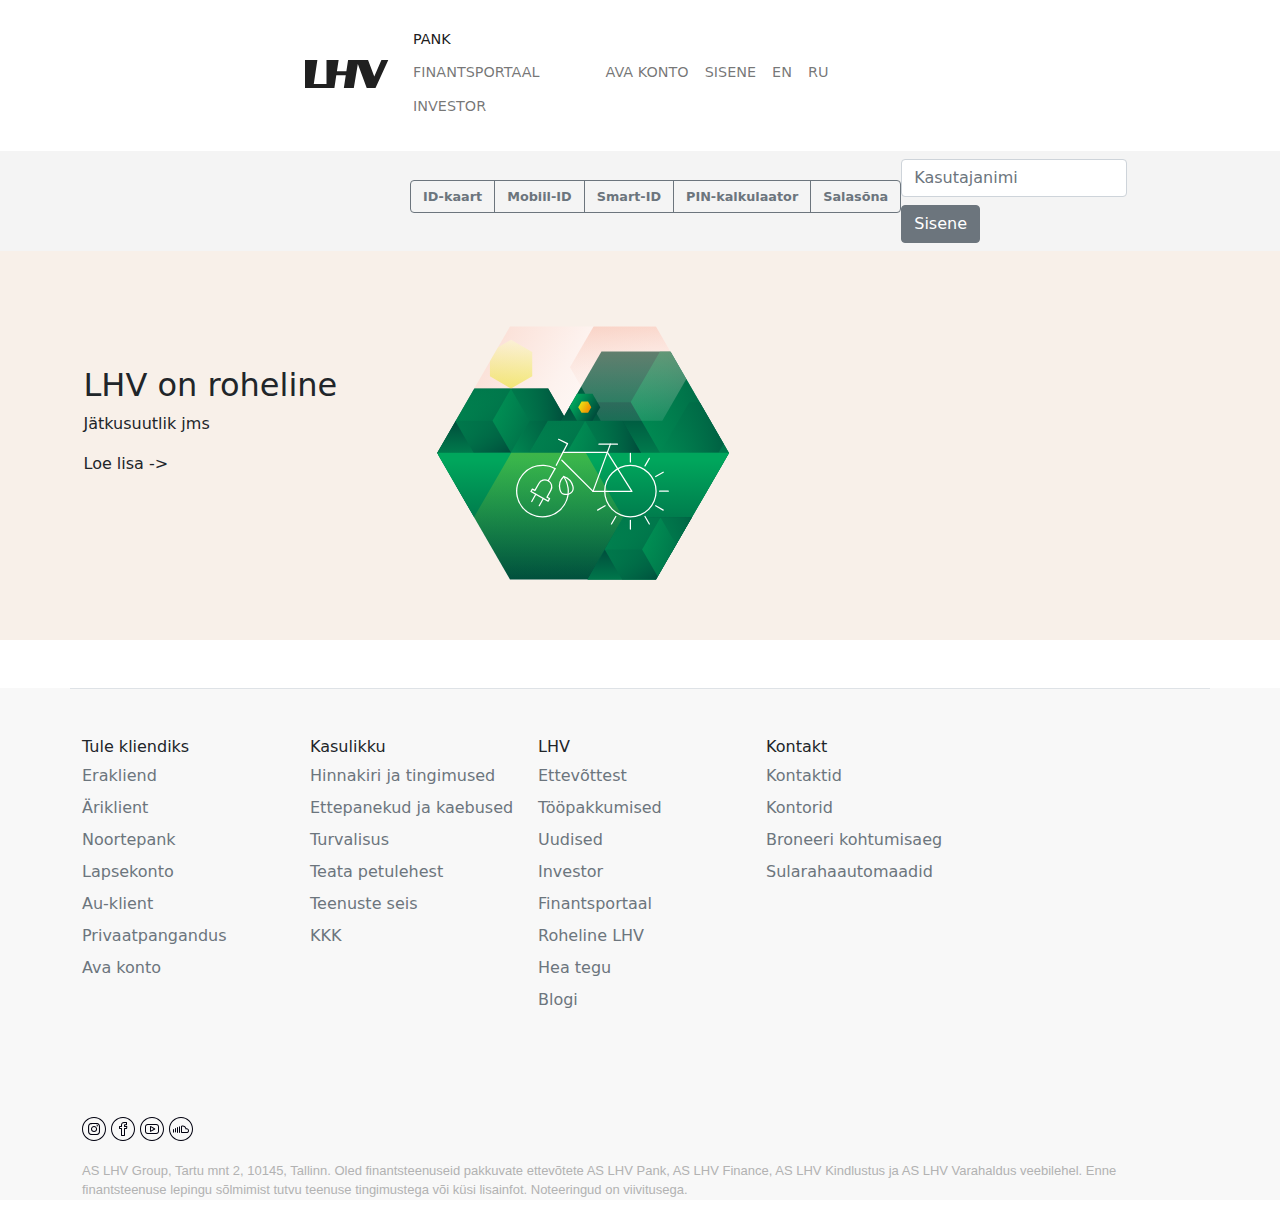
<file: lhv_main.html>
<!DOCTYPE html>
<html lang="en">
<head>
  <title>LHV main page</title>
  <meta charset="utf-8">
  <meta name="viewport" content="width=device-width, initial-scale=1">
  <link href="bootstrap/css/bootstrap.min.css" rel="stylesheet">
  <link rel="stylesheet" type="text/css" href="style.css">
  <script src="https://ajax.googleapis.com/ajax/libs/jquery/3.6.0/jquery.min.js"></script>
  <script src="bootstrap/js/bootstrap.min.js"></script>
</head>
<body>
<div id="wrapper">
  <nav class="navbar navbar-expand-lg navbar-light">
    <div class="container-fluid" style="padding-left: 305px; padding-bottom: 20px;">
      <a class="navbar-brand" href="#">
        <img src="failid/lhv-logo.svg" alt="Laenatud LHV lehelt koolitöö eesmärgil">
      </a>
      <div class="collapse navbar-collapse" id="navbarSupportedContent">
        <ul class="navbar-nav me-auto mb-2 mb-lg-0 flex-column">
          <li class="nav-item">
            <a class="nav-link active h6 mb-sm-0" href="#" style="font-size: 90%;">PANK</a>
          </li>
          <li class="nav-item">
            <a class="nav-link h6 mb-sm-0" href="#" style="font-size: 90%;">FINANTSPORTAAL</a>
          </li>
          <li class="nav-item">
            <a class="nav-link h6 mb-sm-0" href="#" style="font-size: 90%;">INVESTOR</a>
          </li>
        </ul>
        <div class="d-flex position-relative end-50">
          <ul class="navbar-nav me-auto ml-2 mb-lg-0">
            <li class="nav-item">
              <a class="nav-link h6 mb-sm-0" href="#" style="font-size: 90%;">AVA KONTO</a>
            </li>
            <li class="nav-item">
              <a class="nav-link h6 mb-sm-0" href="#" style="font-size: 90%;">SISENE</a>
            </li>
            <li class="nav-item">
              <a class="nav-link h6 mb-sm-0" href="#" style="font-size: 90%;">EN</a>
            </li>
            <li class="nav-item">
              <a class="nav-link h6 mb-sm-0" href="#" style="font-size: 90%;">RU</a>
            </li>
          </ul>
        </form>
      </div>
    </div>
  </nav>

  <nav class="navbar navbar-expand-lg navbar-light" style="background-color: #F4F4F4;">
    <div class="collapse navbar-collapse" id="navbarSupportedContent" style="padding-left: 410px">
      <div class="btn-group" role="group" aria-label="Basic example">
        <button type="button" class="btn btn-outline-secondary h6" style="font-size: 80%; font-weight: bold;">ID-kaart</button>
        <button type="button" class="btn btn-outline-secondary h6" style="font-size: 80%; font-weight: bold;">Mobiil-ID</button>
        <button type="button" class="btn btn-outline-secondary h6" style="font-size: 80%; font-weight: bold;">Smart-ID</button>
        <button type="button" class="btn btn-outline-secondary h6" style="font-size: 80%; font-weight: bold;">PIN-kalkulaator</button>
        <button type="button" class="btn btn-outline-secondary h6" style="font-size: 80%; font-weight: bold;">Salasõna</button>
      </div>
      <form class="form-inline my-2 my-lg-0">
        <input class="form-control mr-sm-2 h6" type="search" placeholder="Kasutajanimi" aria-label="Search">
        <button type="button" class="btn btn-secondary">Sisene</button>
      </form>
    </div>
  </nav>

  <div id="main">
    <div id="lhv_roheline" class="container-fluid" style="background-color: rgb(248, 240, 233)">
      <div name="äärisTop" style="padding: 30px"></div>
      <div class="container">
        <div style="display:flex">
          <div name="roheline_text" style="margin-top: 40px; margin-bottom: 40px; margin-right: 100px;">
            <h2>LHV on roheline</h2>
            <p>Jätkusuutlik jms</p>
            <p>Loe lisa -></p>
          </div>
          <div id="roheline-picture" style="display: block; ">
            <img src="failid/green-kontor.svg" alt="Laenatud LHV lehelt koolitöö eesmärgil">
          </div>
        </div>
      </div>
      <div name="äärisBottom" style="padding: 30px"></div>
    </div>
  </div>
  <div id="footer" style="background-color: rgb(248, 248, 248);">
      <div class="container">
        <div class="footer">
        </div>

      <footer class="row row-cols-5 py-5 my-5 border-top">

        <div class="col" style="">

          <h6>Tule kliendiks</h6>
          <ul class="nav flex-column" >
            <li class="nav-item mb-2"><a href="#" class="nav-link p-0 text-muted">Erakliend</a></li>
            <li class="nav-item mb-2"><a href="#" class="nav-link p-0 text-muted">Äriklient</a></li>
            <li class="nav-item mb-2"><a href="#" class="nav-link p-0 text-muted">Noortepank</a></li>
            <li class="nav-item mb-2"><a href="#" class="nav-link p-0 text-muted">Lapsekonto</a></li>
            <li class="nav-item mb-2"><a href="#" class="nav-link p-0 text-muted">Au-klient</a></li>
            <li class="nav-item mb-2"><a href="#" class="nav-link p-0 text-muted">Privaatpangandus</a></li>
            <li class="nav-item mb-2"><a href="#" class="nav-link p-0 text-muted">Ava konto</a></li>
          </ul>
        </div>

        <div class="col">
          <h6>Kasulikku</h6>
          <ul class="nav flex-column">
            <li class="nav-item mb-2"><a href="#" class="nav-link p-0 text-muted">Hinnakiri ja tingimused</a></li>
            <li class="nav-item mb-2"><a href="#" class="nav-link p-0 text-muted">Ettepanekud ja kaebused</a></li>
            <li class="nav-item mb-2"><a href="#" class="nav-link p-0 text-muted">Turvalisus</a></li>
            <li class="nav-item mb-2"><a href="#" class="nav-link p-0 text-muted">Teata petulehest</a></li>
            <li class="nav-item mb-2"><a href="#" class="nav-link p-0 text-muted">Teenuste seis</a></li>
            <li class="nav-item mb-2"><a href="#" class="nav-link p-0 text-muted">KKK</a></li>
          </ul>
        </div>

        <div class="col">
          <h6>LHV</h6>
          <ul class="nav flex-column">
            <li class="nav-item mb-2"><a href="#" class="nav-link p-0 text-muted">Ettevõttest</a></li>
            <li class="nav-item mb-2"><a href="#" class="nav-link p-0 text-muted">Tööpakkumised</a></li>
            <li class="nav-item mb-2"><a href="#" class="nav-link p-0 text-muted">Uudised</a></li>
            <li class="nav-item mb-2"><a href="#" class="nav-link p-0 text-muted">Investor</a></li>
            <li class="nav-item mb-2"><a href="#" class="nav-link p-0 text-muted">Finantsportaal</a></li>
            <li class="nav-item mb-2"><a href="#" class="nav-link p-0 text-muted">Roheline LHV</a></li>
            <li class="nav-item mb-2"><a href="#" class="nav-link p-0 text-muted">Hea tegu</a></li>
            <li class="nav-item mb-2"><a href="#" class="nav-link p-0 text-muted">Blogi</a></li>
          </ul>
        </div>

        <div class="col">
          <h6>Kontakt</h6>
          <ul class="nav flex-column">
            <li class="nav-item mb-2"><a href="#" class="nav-link p-0 text-muted">Kontaktid</a></li>
            <li class="nav-item mb-2"><a href="#" class="nav-link p-0 text-muted">Kontorid</a></li>
            <li class="nav-item mb-2"><a href="#" class="nav-link p-0 text-muted">Broneeri kohtumisaeg</a></li>
            <li class="nav-item mb-2"><a href="#" class="nav-link p-0 text-muted">Sularahaautomaadid</a></li>
          </ul>
        </div>
      </footer>
    </div>
    <div class="container">
      <div>
        <a class="social" href=""><img src="failid/insta.svg" alt="kõik logod on laenatud LHV enda lehel koolitöö eesmärgil"></a>
        <a class="social" href=""><img src="failid/fb.svg"></a>
        <a class="social" href=""><img src="failid/youtube.svg"></a>
        <a class="social" href=""><img src="failid/soundcloud.svg"></a>
    </div>
  </div>
  <div class="container" style="margin-top: 20px; color: #B2B2B2; font-family: arial; font-size: 13px">
    <p>AS LHV Group, Tartu mnt 2, 10145, Tallinn. Oled finantsteenuseid pakkuvate ettevõtete AS LHV Pank, AS LHV Finance, AS LHV Kindlustus ja AS LHV Varahaldus veebilehel. Enne finantsteenuse lepingu sõlmimist tutvu teenuse tingimustega või küsi lisainfot. Noteeringud on viivitusega.</p>
  </div>
</div>

</body>
</html>
</file>
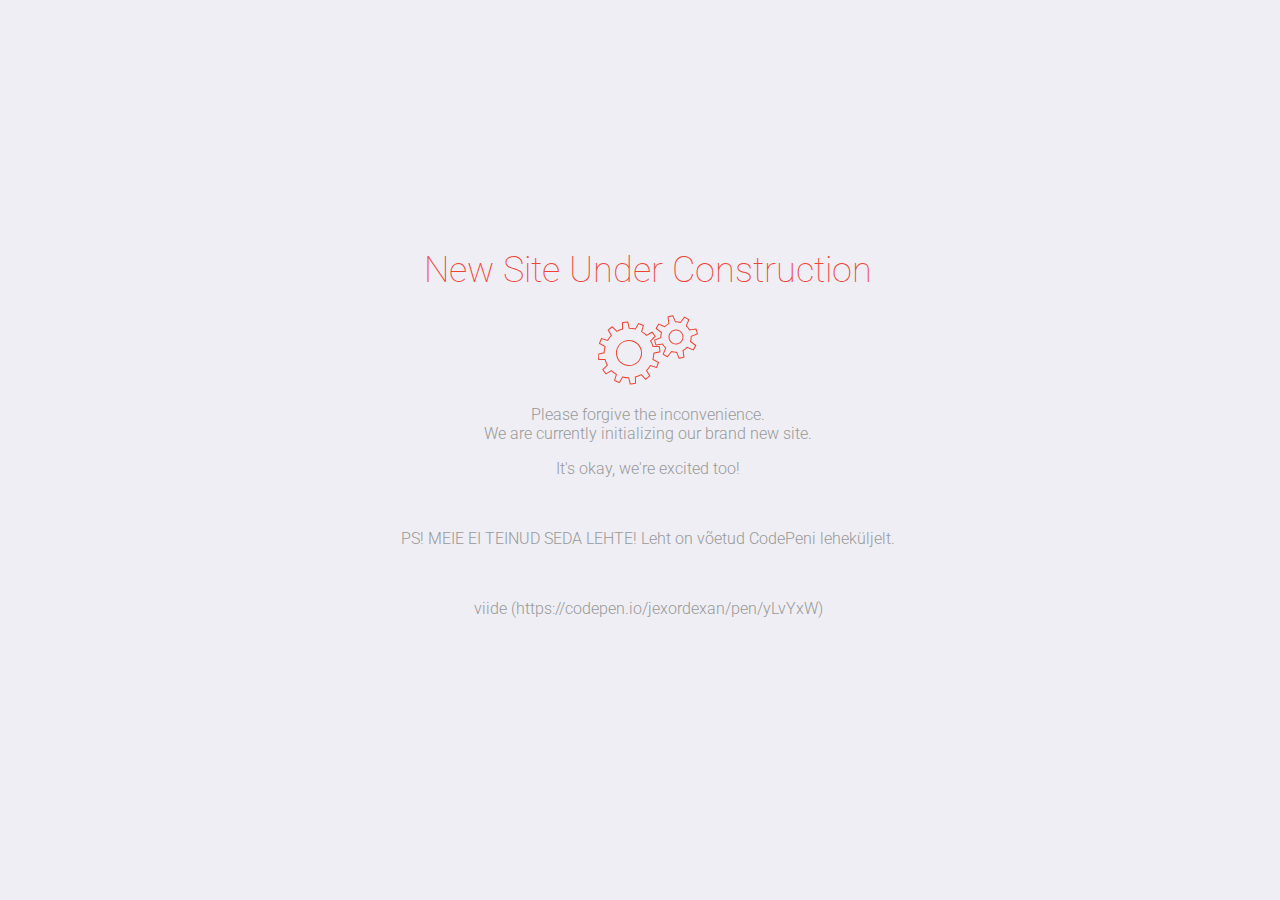
<file: pagekaks.html>
<!DOCTYPE html>
<html lang="en" dir="ltr">
  <head>
    <meta charset="utf-8">
    <title></title>
    <style>
      @import url(https://fonts.googleapis.com/css?family=Roboto:400,100,300,500,700);

body {
  background: #EEEEF4;
  color:#999;
  font-family:Roboto;
}

h1{
  font-weight:100;
  font-size:27pt;
  color:#E43;
}

p{font-weight:300;}

.warning-content {
	position:absolute;
  top:25%;
  width:100%;
  height:300px;
  text-align:center;
  margin:0;


}
    </style>
  </head>
  <body>
    <div class="warning-content">
<h1>New Site Under Construction</h1>
<svg version="1.1" xmlns="http://www.w3.org/2000/svg" xmlns:xlink="http://www.w3.org/1999/xlink" x="0px" y="0px"
	 width="100.001px" height="70px" viewBox="0 0 100 68">
<g id="large">
	<g>
	<path d="M55.777,38.473l6.221-1.133c0.017-1.791-0.123-3.573-0.41-5.324l-6.321-0.19c-0.438-2.053-1.135-4.048-2.076-5.931
		l4.82-4.094c-0.868-1.552-1.874-3.028-3.005-4.417l-5.569,2.999c-1.385-1.54-2.98-2.921-4.771-4.099l2.124-5.954
		c-0.759-0.452-1.543-0.878-2.357-1.269c-0.811-0.39-1.625-0.732-2.449-1.046l-3.325,5.381c-2.038-0.665-4.113-1.052-6.183-1.174
		L31.34,6.002c-1.792-0.02-3.571,0.119-5.32,0.406l-0.191,6.32c-2.056,0.439-4.051,1.137-5.936,2.08l-4.097-4.82
		c-1.546,0.872-3.022,1.875-4.407,3.006l2.996,5.566c-1.54,1.384-2.925,2.985-4.104,4.778c-2.16-0.771-4.196-1.498-5.953-2.127
		c-0.449,0.765-0.875,1.544-1.265,2.354c-0.39,0.811-0.733,1.63-1.049,2.457c1.587,0.981,3.424,2.119,5.377,3.325
		c-0.662,2.037-1.049,4.117-1.172,6.186l-6.218,1.136c-0.021,1.789,0.12,3.566,0.407,5.321l6.32,0.188
		c0.442,2.06,1.143,4.057,2.082,5.937l-4.818,4.095c0.872,1.549,1.873,3.026,3.009,4.412l5.563-2.998
		c1.392,1.54,2.989,2.92,4.777,4.099l-2.121,5.954c0.756,0.446,1.538,0.871,2.348,1.258c0.813,0.394,1.633,0.739,2.462,1.05
		l3.326-5.375c2.033,0.662,4.109,1.05,6.175,1.17l1.137,6.221c1.791,0.019,3.569-0.123,5.323-0.407l0.194-6.324
		c2.053-0.438,4.045-1.136,5.927-2.079l4.093,4.817c1.55-0.865,3.026-1.87,4.414-2.999l-2.995-5.572
		c1.537-1.385,2.914-2.98,4.093-4.772l5.953,2.127c0.448-0.761,0.878-1.545,1.268-2.356c0.388-0.808,0.729-1.631,1.047-2.458
		l-5.378-3.324C55.268,42.615,55.655,40.542,55.777,38.473z M42.302,42.435c-3.002,6.243-10.495,8.872-16.737,5.866
		c-6.244-2.999-8.872-10.493-5.867-16.736c3.002-6.244,10.495-8.873,16.736-5.869C42.676,28.698,45.306,36.19,42.302,42.435z"  fill="none" stroke="#E43"/>    <animateTransform
            attributeName="transform"
            begin="0s"
            dur="3s"
            type="rotate"
            from="0 31 37"
            to="360 31 37"
            repeatCount="indefinite"
    </animateTransform>
</g>
<g id="small">
	<path d="M93.068,19.253L99,16.31c-0.371-1.651-0.934-3.257-1.679-4.776l-6.472,1.404c-0.902-1.436-2.051-2.735-3.42-3.819
		l2.115-6.273c-0.706-0.448-1.443-0.867-2.213-1.238c-0.774-0.371-1.559-0.685-2.351-0.958l-3.584,5.567
		c-1.701-0.39-3.432-0.479-5.118-0.284L73.335,0c-1.652,0.367-3.256,0.931-4.776,1.672l1.404,6.47
		c-1.439,0.899-2.744,2.047-3.835,3.419c-2.208-0.746-4.38-1.476-6.273-2.114c-0.451,0.71-0.874,1.448-1.244,2.229
		c-0.371,0.764-0.68,1.541-0.954,2.329c1.681,1.078,3.612,2.323,5.569,3.579c-0.399,1.711-0.486,3.449-0.291,5.145
		c-2.086,1.034-4.143,2.055-5.936,2.945c0.368,1.648,0.929,3.25,1.67,4.769c1.954-0.426,4.193-0.912,6.468-1.405
		c0.906,1.449,2.06,2.758,3.442,3.853l-2.117,6.27c0.708,0.449,1.439,0.865,2.218,1.236c0.767,0.371,1.551,0.685,2.338,0.96
		c1.081-1.68,2.319-3.612,3.583-5.574c1.714,0.401,3.457,0.484,5.156,0.288L82.695,42c1.651-0.371,3.252-0.931,4.773-1.676
		c-0.425-1.952-0.912-4.194-1.404-6.473c1.439-0.902,2.744-2.057,3.835-3.436l6.273,2.11c0.444-0.7,0.856-1.43,1.225-2.197
		c0.372-0.777,0.691-1.569,0.963-2.361l-5.568-3.586C93.181,22.677,93.269,20.939,93.068,19.253z M84.365,24.062
		c-1.693,3.513-5.908,4.991-9.418,3.302c-3.513-1.689-4.99-5.906-3.301-9.419c1.688-3.513,5.906-4.991,9.417-3.302
		C84.573,16.331,86.05,20.549,84.365,24.062z" fill="none" stroke="#E43"/>
  <animateTransform
            attributeName="transform"
            begin="0s"
            dur="2s"
            type="rotate"
            from="0 78 21"
            to="-360 78 21"
            repeatCount="indefinite"
    </animateTransform>
</g>
</svg>
<p>
  Please forgive the inconvenience. <br />
  We are currently initializing our brand new site.
</p>
<p>
  It's okay, we're excited too!


</p>
<br>
<p>PS! MEIE EI TEINUD SEDA LEHTE! Leht on võetud CodePeni leheküljelt.</p>
<br>
<p>viide (https://codepen.io/jexordexan/pen/yLvYxW)</p>

</div>
  </body>
</html>
</file>
<file: style.css>
.container-fluid {
  padding-left: 15px;
  padding-top: 15px;
}

#upper_navbar {
  padding-top: 20px;
  background-color: white;
}

#upper_nav_LHV_logo {
  float: left;
}
</file>
